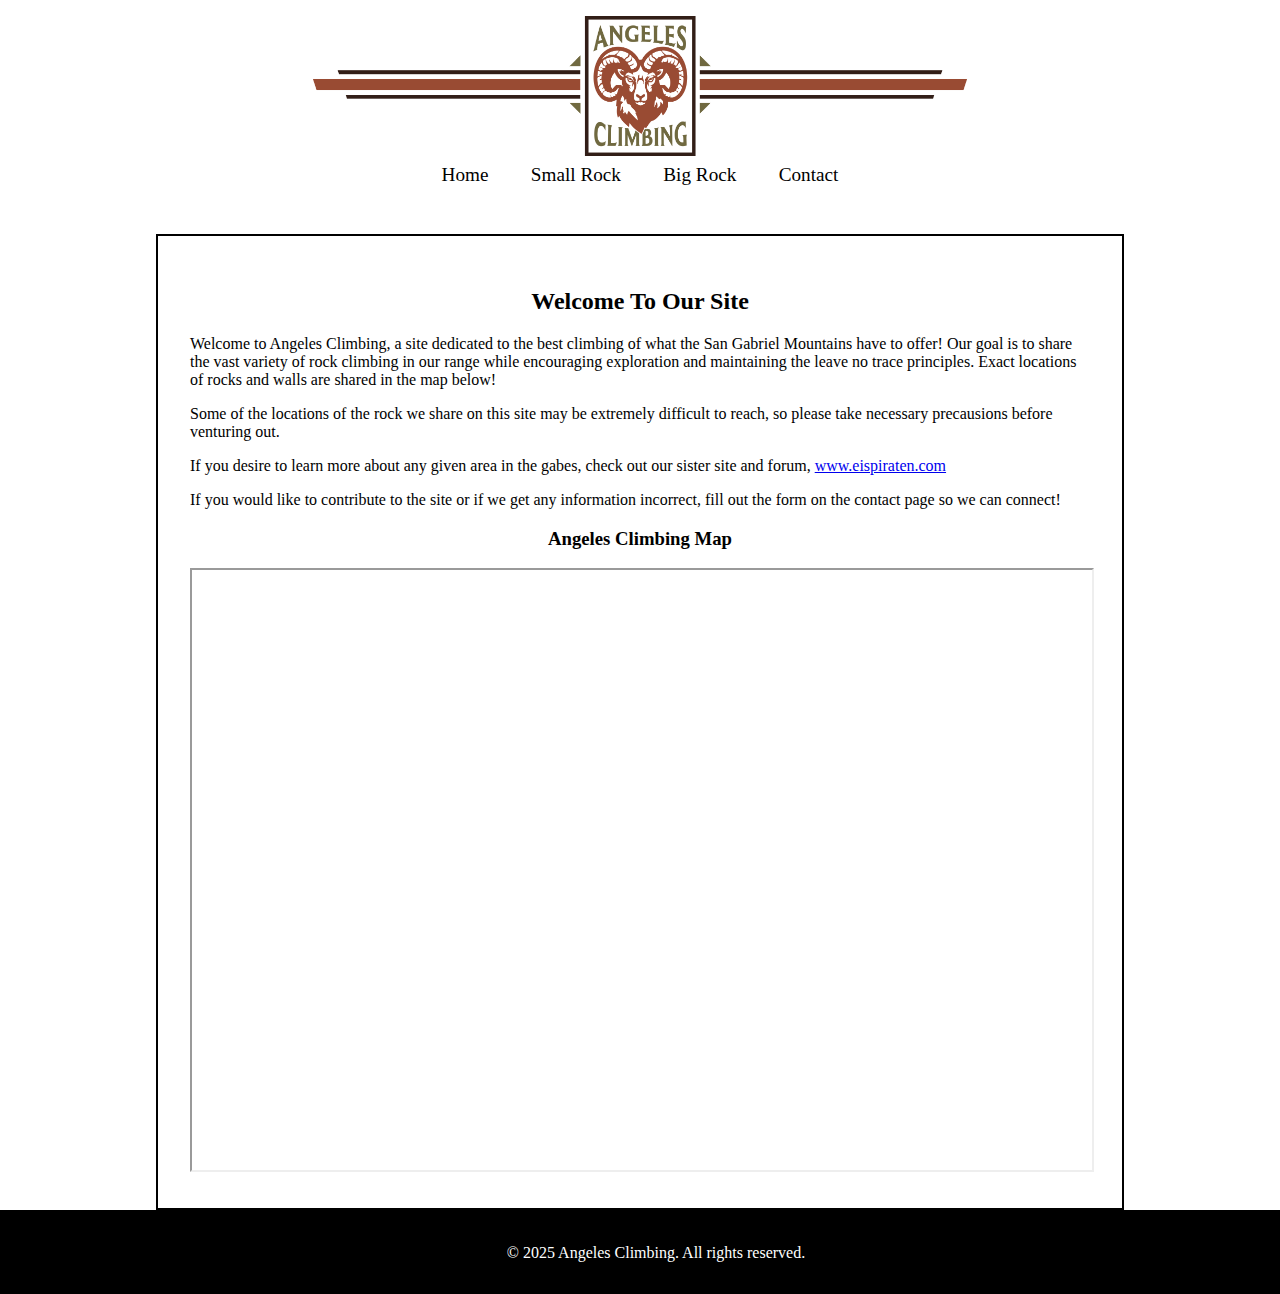
<file: index.html>
<!DOCTYPE html>
<html lang="en">
<head>
  <link rel "icon" type="ac_sheep/png" href="logos/ac_sheep.png">
  <!-- Google tag (gtag.js) -->
<script async src="https://www.googletagmanager.com/gtag/js?id=G-TF7VLJ75JT"></script>
<script>
  window.dataLayer = window.dataLayer || [];
  function gtag(){dataLayer.push(arguments);}
  gtag('js', new Date());

  gtag('config', 'G-TF7VLJ75JT');
</script>
  <meta charset="UTF-8" />
  <meta name="viewport" content="width=device-width, initial-scale=1.0" />
  <title>Angeles Climbing</title>
  <link rel="stylesheet" href="css/style.css" />
</head>
<body>
  <header>
  <a href="index.html">
    <img src="logos/ac_website_header.png" alt="Angeles Climbing" style="max-height:140px; width:auto;">
  </a>
  <nav>
    <a href="index.html">Home</a>
    <a href="small-rock.html">Small Rock</a>
    <a href="big-rock.html">Big Rock</a>
    <a href="contact.html">Contact</a>
  </nav>
</header>

  <main>
    <section>
      <center><h2>Welcome To Our Site</h2></center>
    <p>
      Welcome to Angeles Climbing, a site dedicated to the best climbing of what the San Gabriel Mountains have to offer! 
      Our goal is to share the vast variety of rock climbing in our range while encouraging exploration and maintaining the leave no trace principles. 
      Exact locations of rocks and walls are shared in the map below!
    </p>
    <p>Some of the locations of the rock we share on this site may be extremely difficult to reach, so please take necessary precausions before venturing out.</p>
  
    <p>
      If you desire to learn more about any given area in the gabes, check out our sister site and forum,
      <a href="http://www.eispiraten.com" target="_blank" rel="noopener">www.eispiraten.com</a>
    </p>
    <p>If you would like to contribute to the site or if we get any information incorrect, fill out the form on the contact page so we can connect!</p>
    <h3><center>Angeles Climbing Map</center></h3>
    <iframe src="https://caltopo.com/m/V585CU1" width="100%" height="600px"></iframe>


  </main>
  

</body>
</html>
<footer>
  <p>&copy; 2025 Angeles Climbing. All rights reserved.</p>
</footer>
</file>
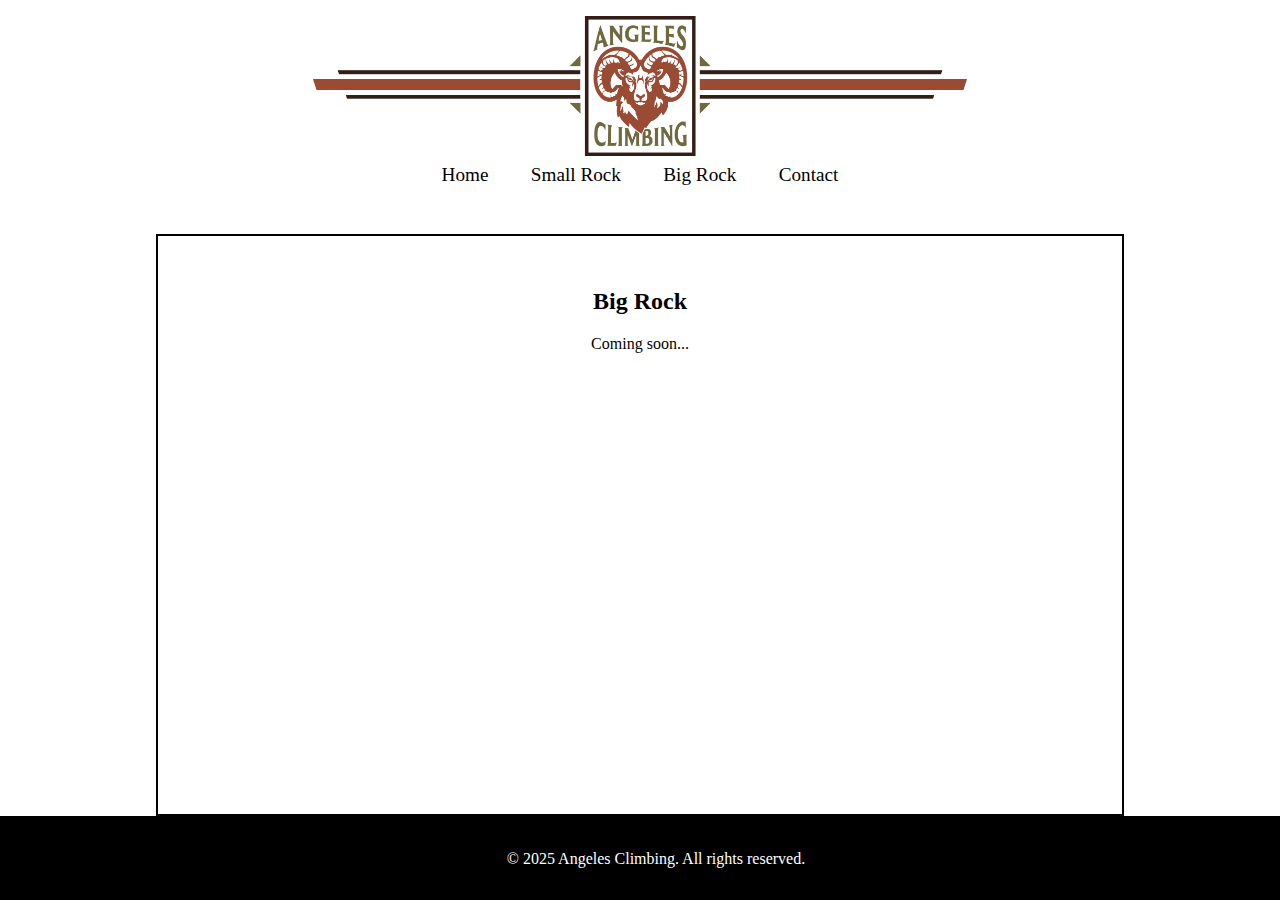
<file: big-rock.html>
<!DOCTYPE html>
<html lang="en">
<head>
  <link rel "icon" type="ac_sheep/png" href="logos/ac_sheep.png">
  <!-- Google tag (gtag.js) -->
<script async src="https://www.googletagmanager.com/gtag/js?id=G-TF7VLJ75JT"></script>
<script>
  window.dataLayer = window.dataLayer || [];
  function gtag(){dataLayer.push(arguments);}
  gtag('js', new Date());

  gtag('config', 'G-TF7VLJ75JT');
</script>
  <meta charset="UTF-8" />
  <meta name="viewport" content="width=device-width, initial-scale=1.0" />
  <title>Angeles Climbing</title>
  <link rel="stylesheet" href="css/style.css" />
</head>
<body>
 <header>
  <a href="index.html">
    <img src="logos/ac_website_header.png" alt="Angeles Climbing" style="max-height:140px; width:auto;">
  </a>
  <nav>
    <a href="index.html">Home</a>
    <a href="small-rock.html">Small Rock</a>
    <a href="big-rock.html">Big Rock</a>
    <a href="contact.html">Contact</a>
  </nav>
</header>
  <main>
    <center>
    <h2>Big Rock</h2>
    <p>Coming soon...</p>
    </center>
  </main>
</body>
</html>
<footer>
  <p>&copy; 2025 Angeles Climbing. All rights reserved.</p>
</footer>
</file>
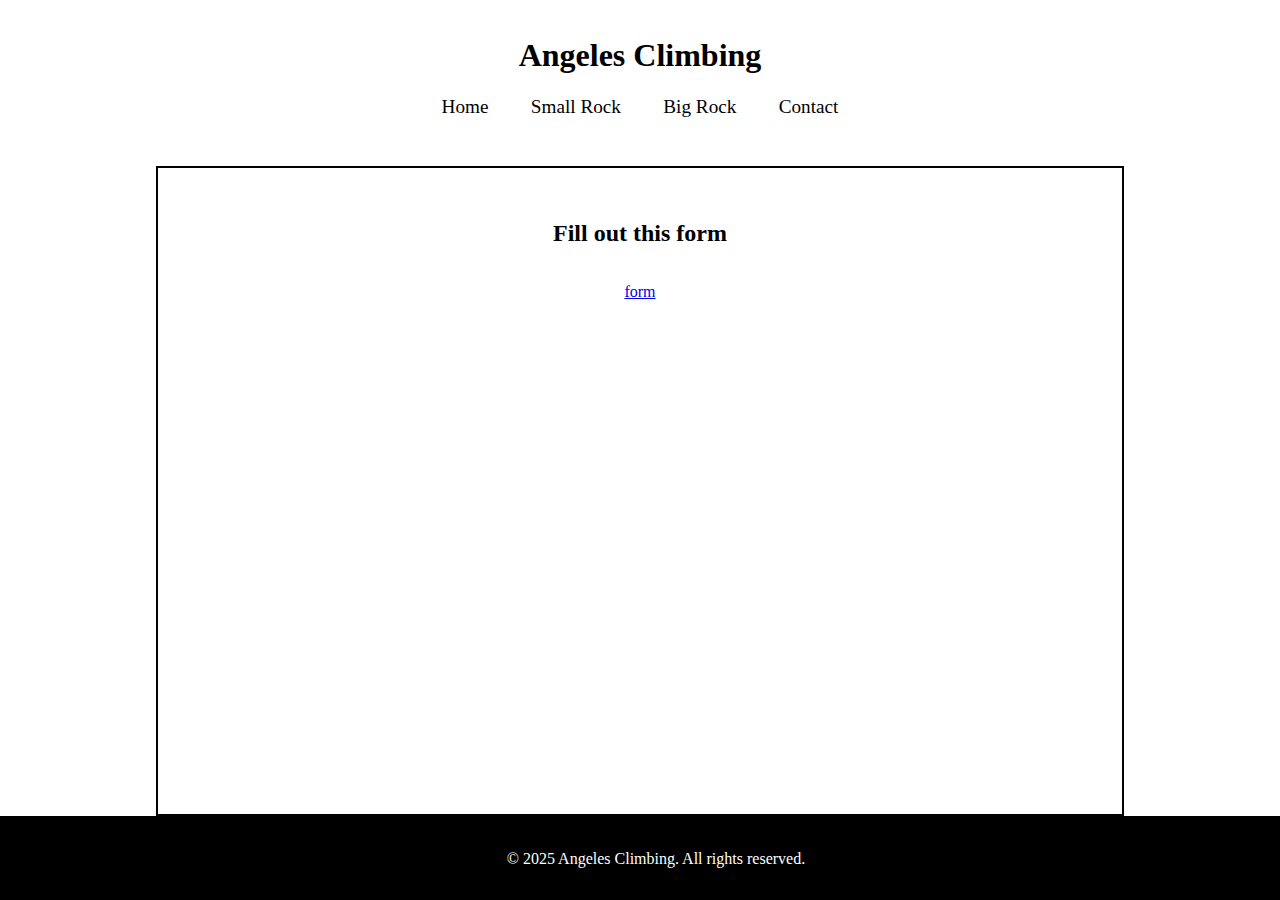
<file: contact.html>
<!DOCTYPE html>
<html lang="en">
<head>
  <!-- Google tag (gtag.js) -->
<script async src="https://www.googletagmanager.com/gtag/js?id=G-TF7VLJ75JT"></script>
<script>
  window.dataLayer = window.dataLayer || [];
  function gtag(){dataLayer.push(arguments);}
  gtag('js', new Date());

  gtag('config', 'G-TF7VLJ75JT');
</script>
  <meta charset="UTF-8">
  <title>Contact Us - Angeles Climbing</title>
  <link rel="stylesheet" href="css/style.css" />
</head>
<body>
  <header>
    <h1>Angeles Climbing</h1>
    <nav>
      <a href="index.html">Home</a>
      <a href="small-rock.html">Small Rock</a>
      <a href="big-rock.html">Big Rock</a>
      <a href="contact.html">Contact</a>
    </nav>
  </header>
  <main>
    <center><h2>Fill out this form</h2></center>
    <center><p><a href="https://forms.gle/XhuSYyK8unhPbTAL8">form</a></p></center>
    
  </main>
</body>
</html>
<footer>
  <p>&copy; 2025 Angeles Climbing. All rights reserved.</p>
</footer>
</file>
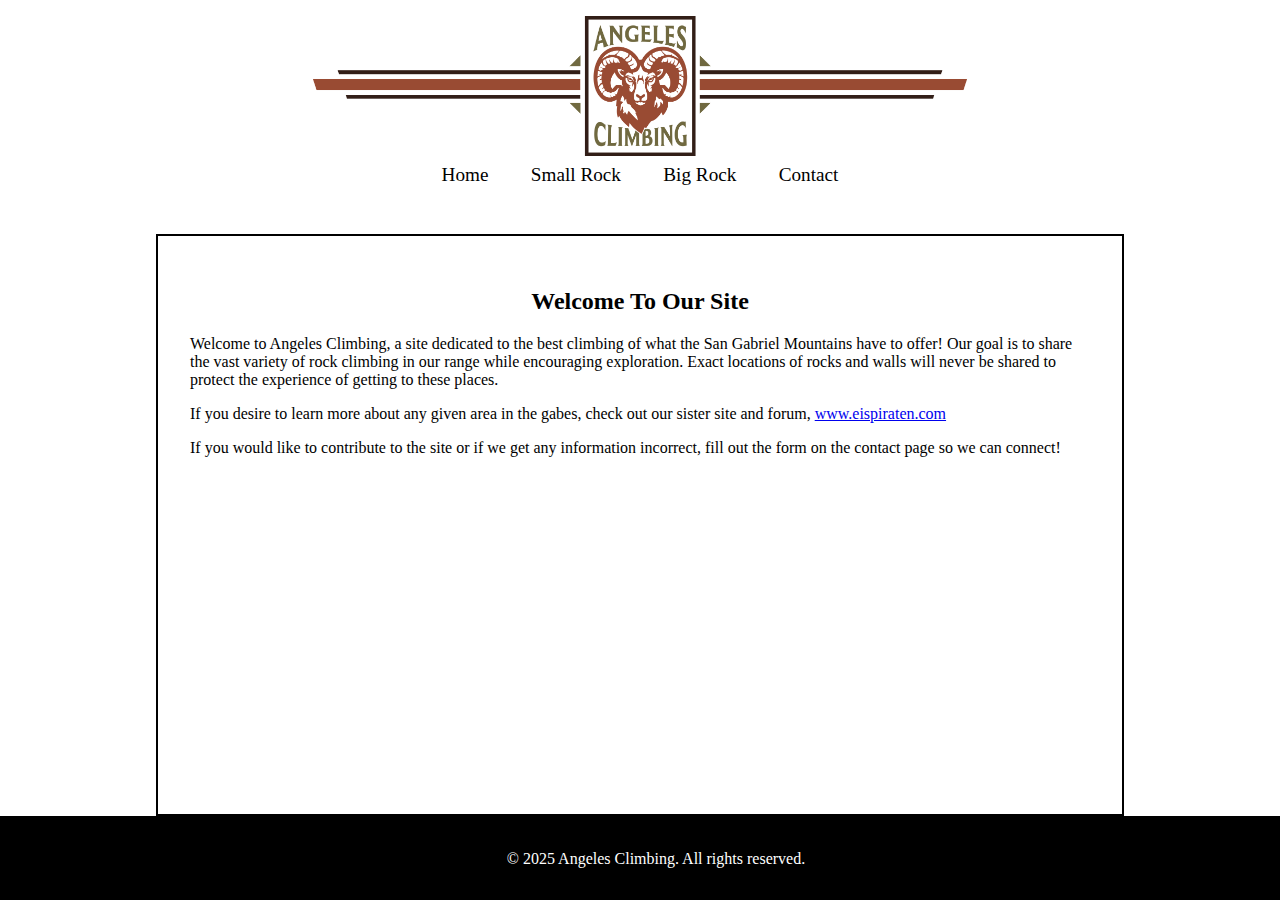
<file: home.html>
<!DOCTYPE html>
<html lang="en">
<head>
  <!-- Google tag (gtag.js) -->
<script async src="https://www.googletagmanager.com/gtag/js?id=G-TF7VLJ75JT"></script>
<script>
  window.dataLayer = window.dataLayer || [];
  function gtag(){dataLayer.push(arguments);}
  gtag('js', new Date());

  gtag('config', 'G-TF7VLJ75JT');
</script>
  <meta charset="UTF-8" />
  <meta name="viewport" content="width=device-width, initial-scale=1.0" />
  <title>Angeles Climbing</title>
  <link rel="stylesheet" href="css/style.css" />
</head>
<body>
  <header>
  <a href="index.html">
    <img src="logos/ac_website_header.png" alt="Angeles Climbing" style="max-height:140px; width:auto;">
  </a>
  <nav>
    <a href="index.html">Home</a>
    <a href="small-rock.html">Small Rock</a>
    <a href="big-rock.html">Big Rock</a>
    <a href="contact.html">Contact</a>
  </nav>
</header>

  <main>
    <section>
      <center><h2>Welcome To Our Site</h2></center>
    <p>
      Welcome to Angeles Climbing, a site dedicated to the best climbing of what the San Gabriel Mountains have to offer! 
      Our goal is to share the vast variety of rock climbing in our range while encouraging exploration. 
      Exact locations of rocks and walls will never be shared to protect the experience of getting to these places.
    </p>
    <p>
      If you desire to learn more about any given area in the gabes, check out our sister site and forum,
      <a href="http://www.eispiraten.com" target="_blank" rel="noopener">www.eispiraten.com</a>
    </p>
    <p>If you would like to contribute to the site or if we get any information incorrect, fill out the form on the contact page so we can connect!</p>

  </main>

  <script src="js/upload.js"></script>
</body>
</html>
<footer>
  <p>&copy; 2025 Angeles Climbing. All rights reserved.</p>
</footer>
</file>
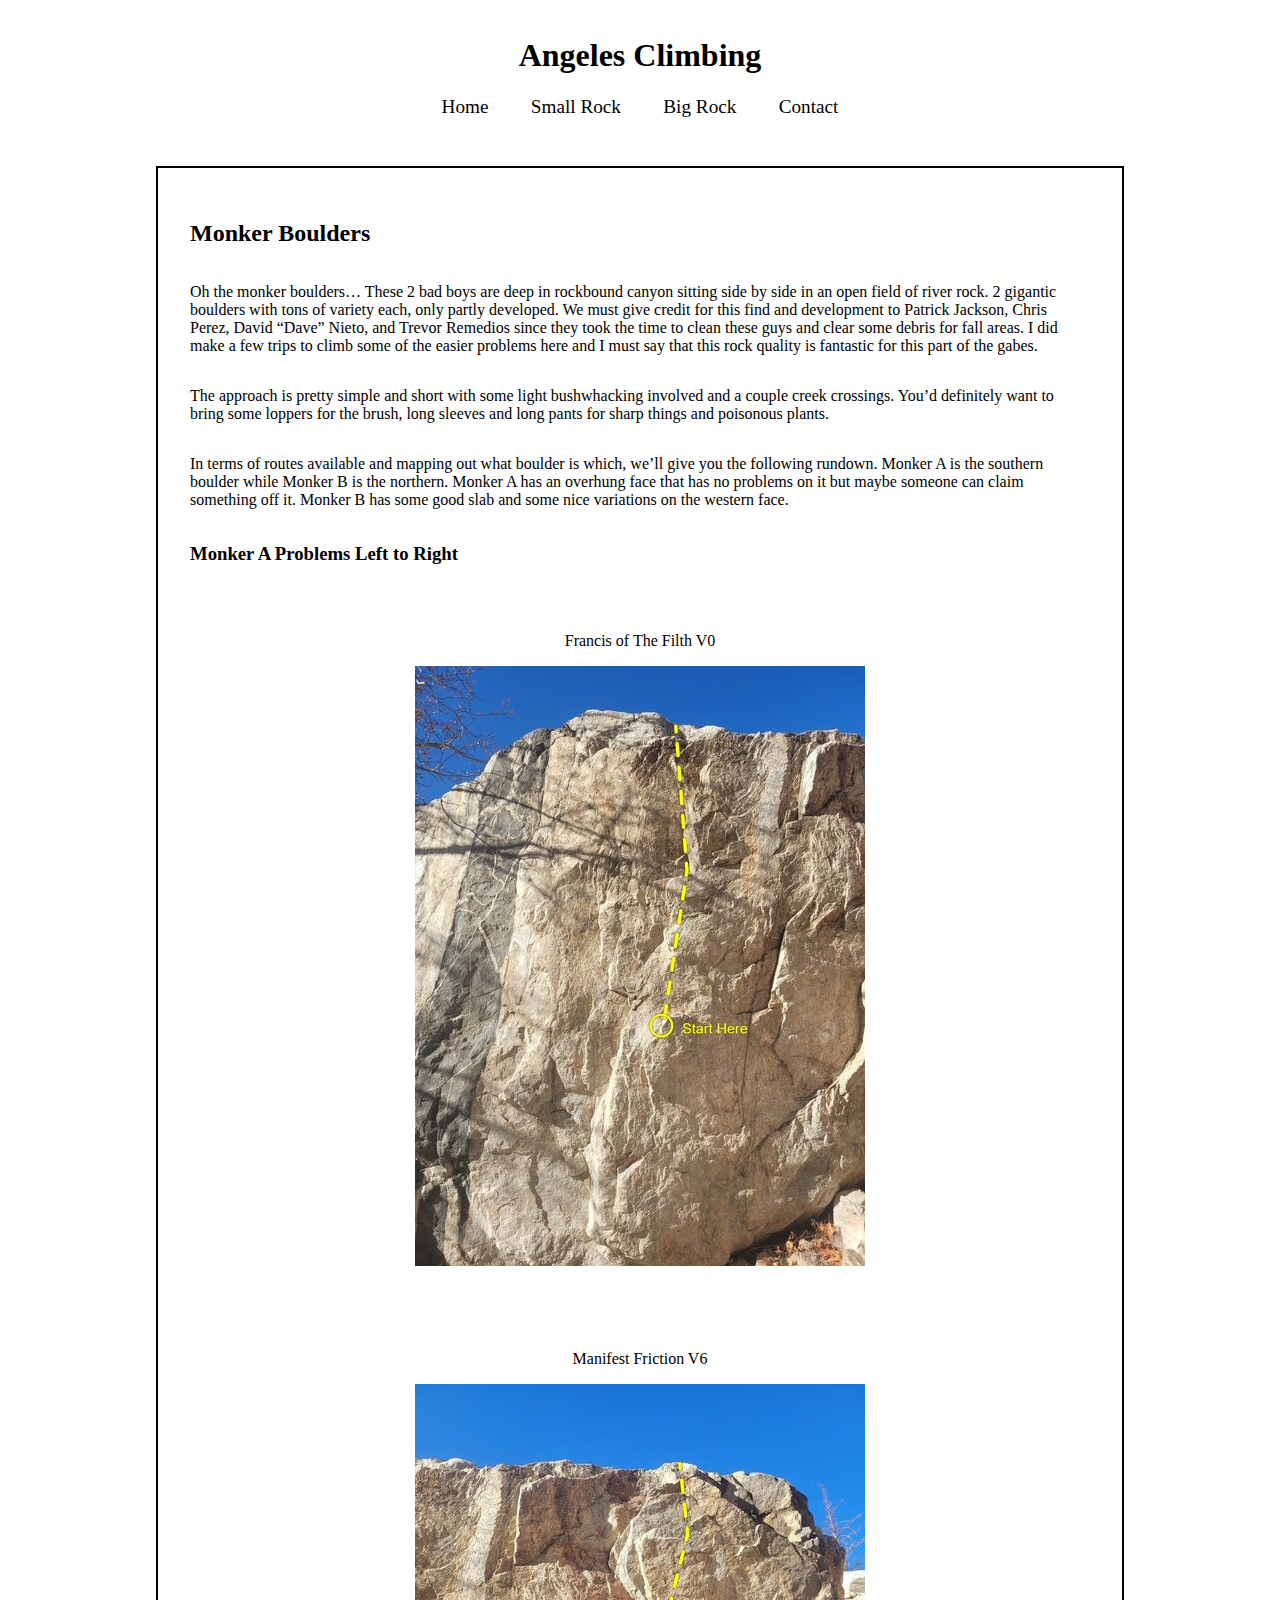
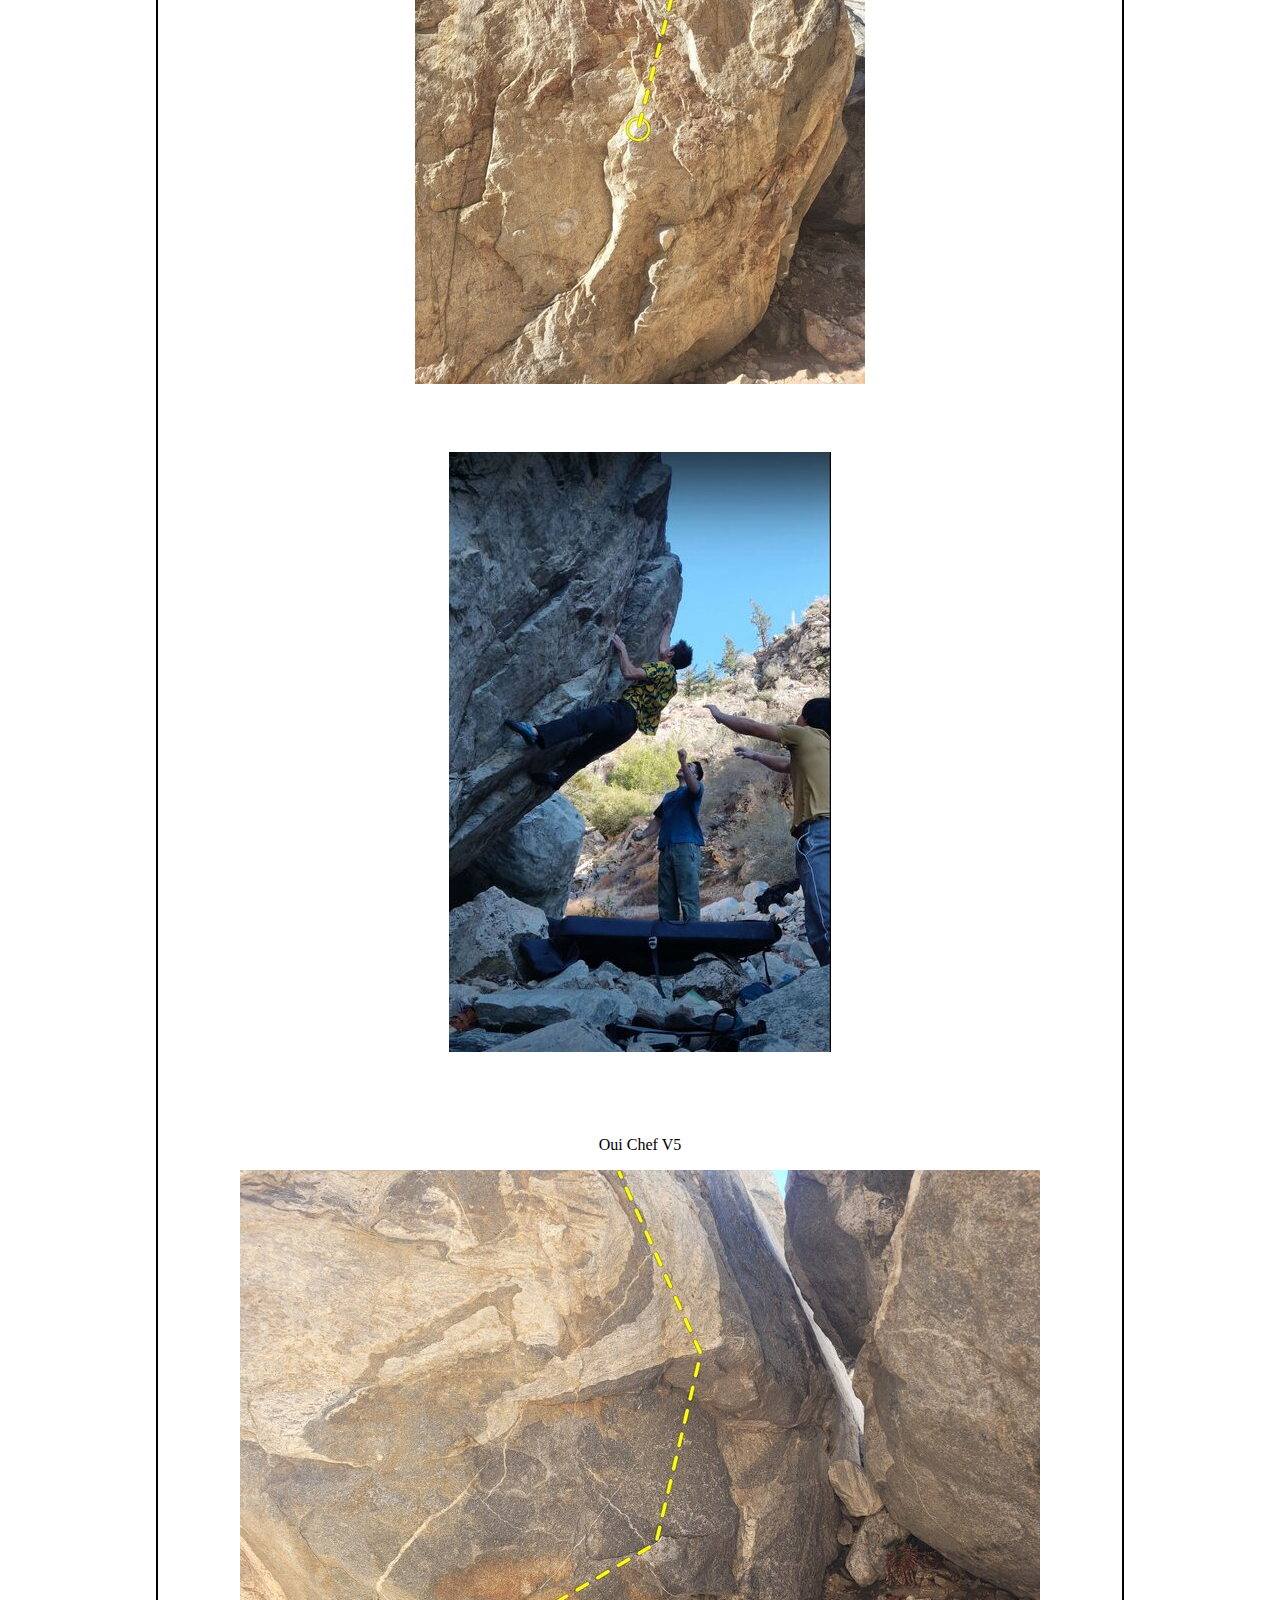
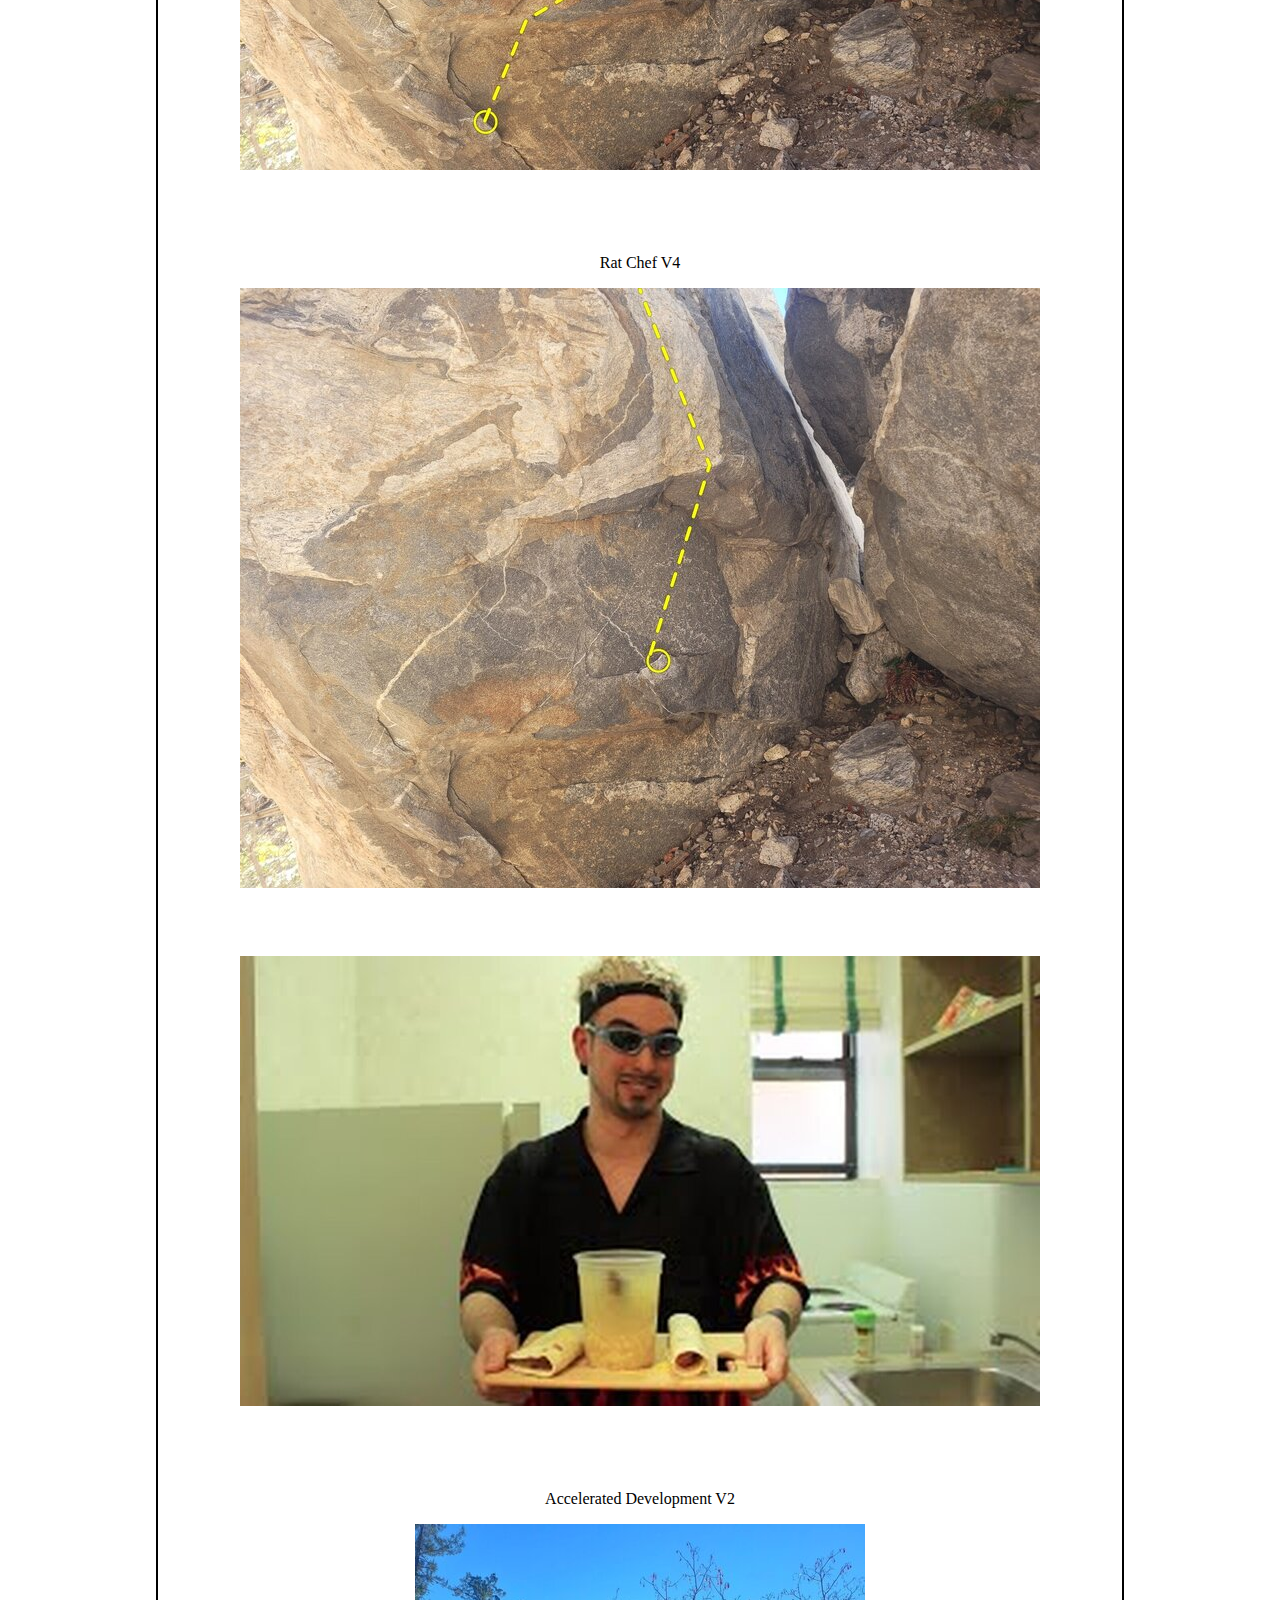
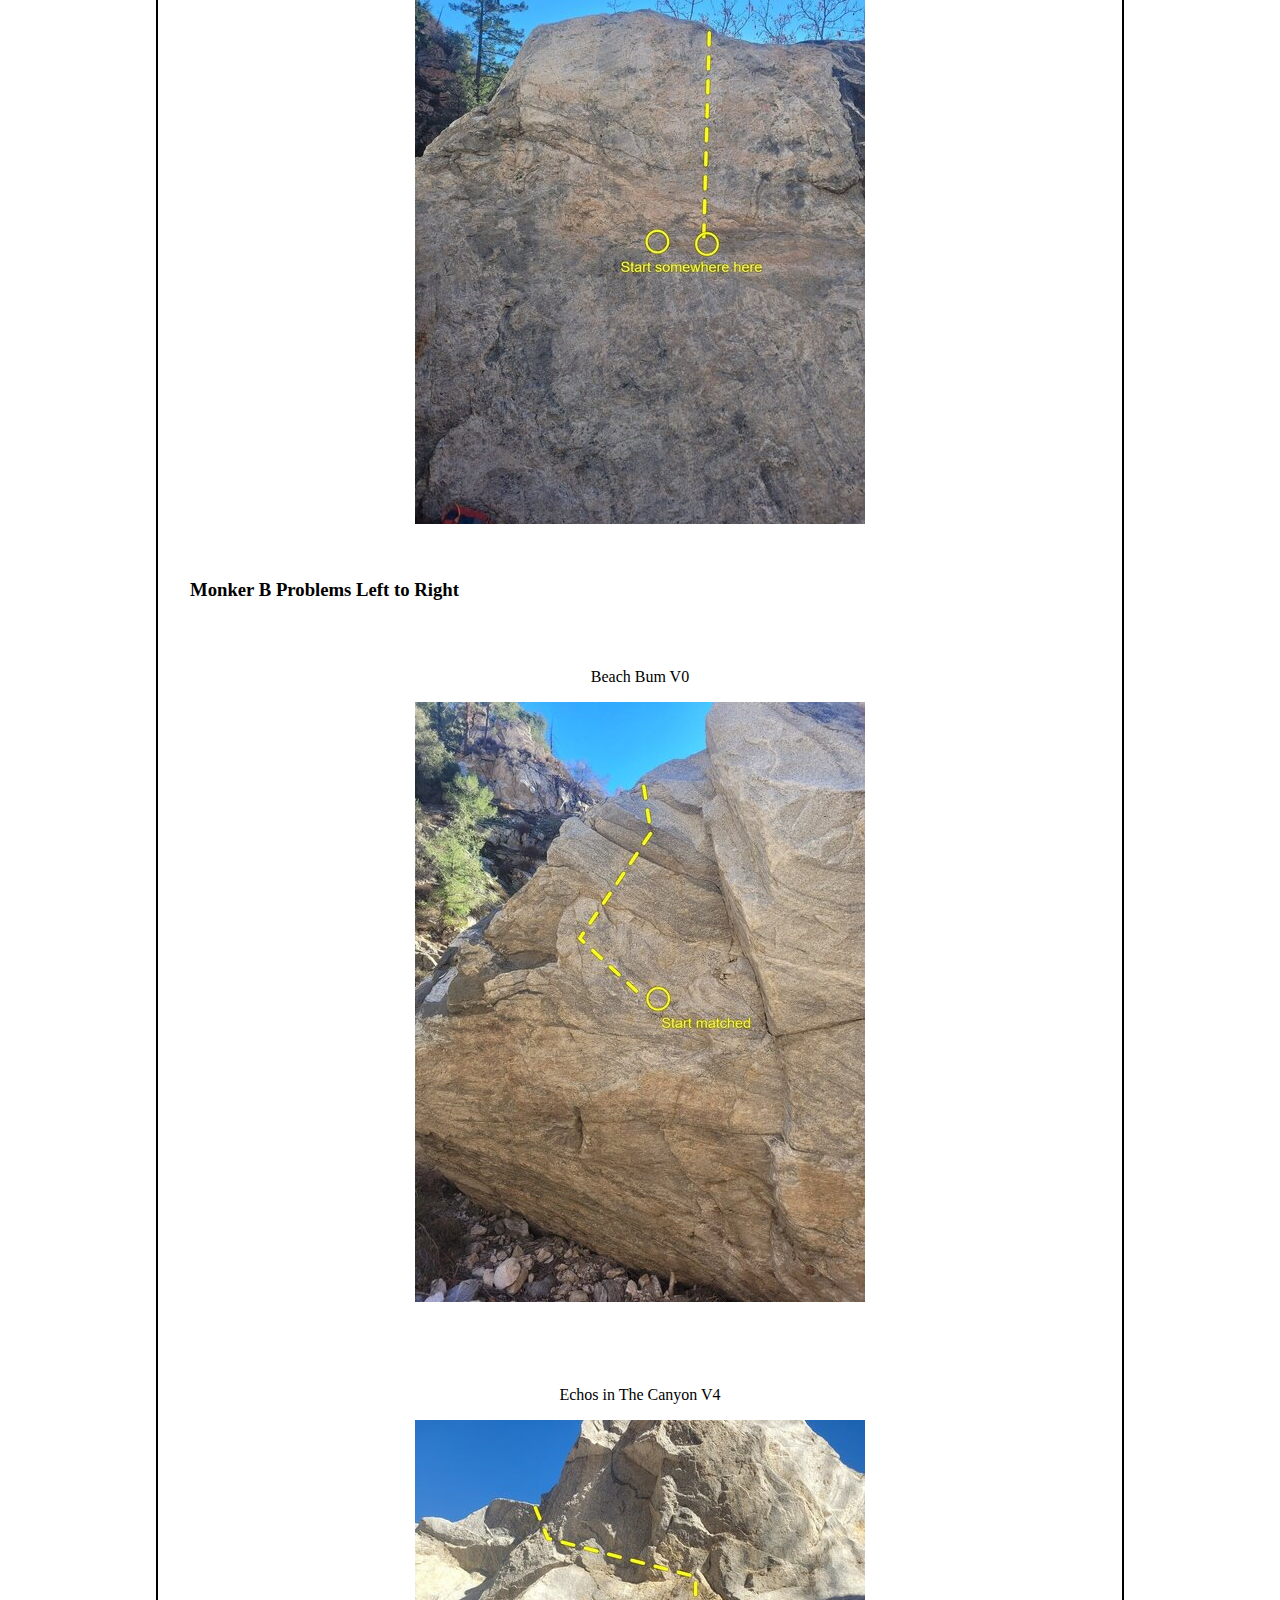
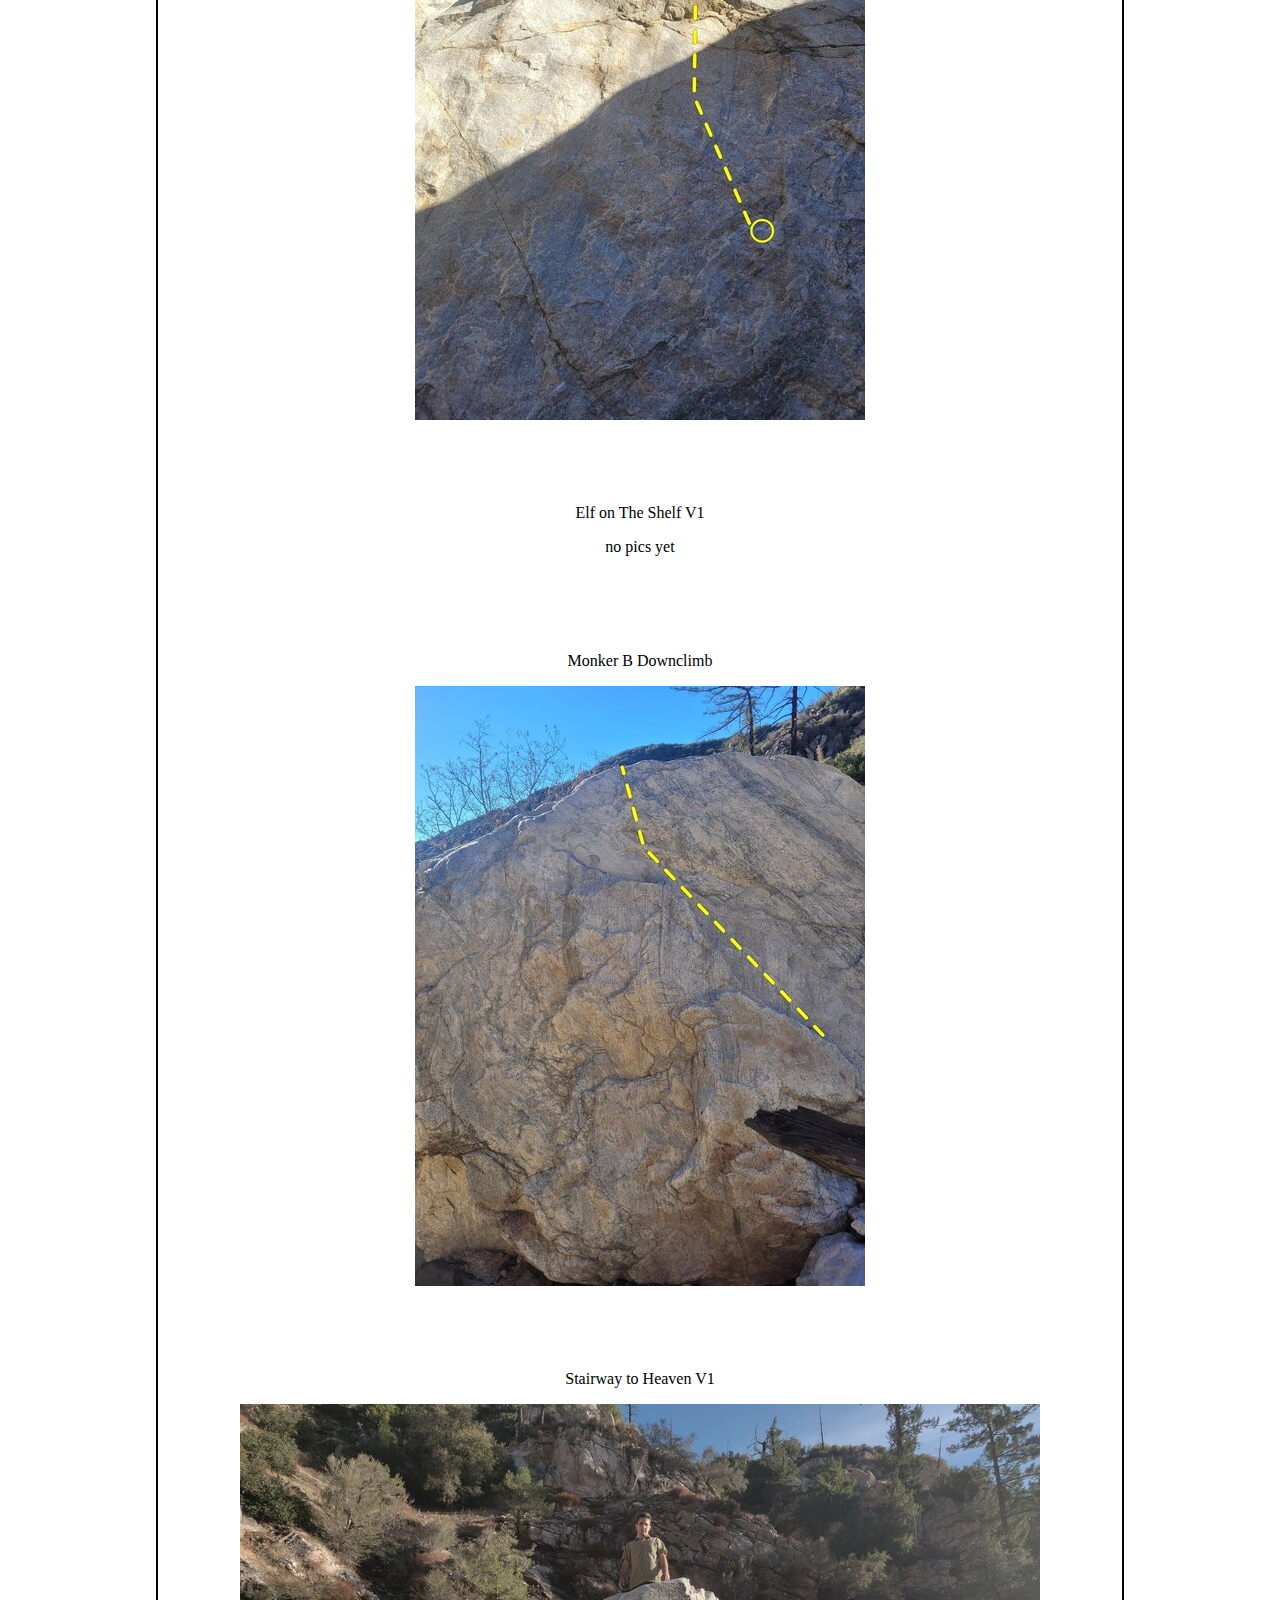
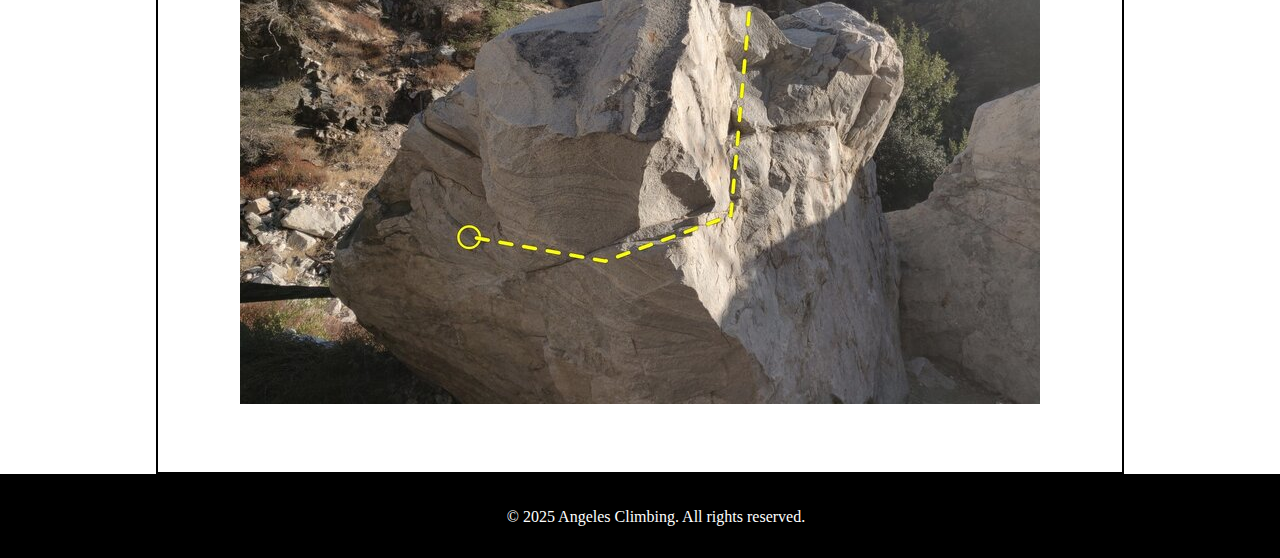
<file: MonkerBoulders.html>
<!DOCTYPE html>
<html lang="en">
<head>
  <meta charset="UTF-8">
  <title>Monker Boulders - Angeles Climbing</title>
  <link rel="stylesheet" href="css/style.css" />
</head>
<body>
  <header>
    <h1>Angeles Climbing</h1>
    <nav>
      <a href="index.html">Home</a>
      <a href="small-rock.html">Small Rock</a>
      <a href="big-rock.html">Big Rock</a>
      <a href="contact.html">Contact</a>
    </nav>
  </header>
  <main>
    <h2>Monker Boulders</h2>
    <p>Oh the monker boulders&hellip; These 2 bad boys are deep in rockbound canyon sitting side by side in an open field of river rock. 2 gigantic boulders with tons of variety each, only partly developed. We must give credit for this find and development to Patrick Jackson, Chris Perez, David &ldquo;Dave&rdquo; Nieto, and Trevor Remedios since they took the time to clean these guys and clear some debris for fall areas. I did make a few trips to climb some of the easier problems here and I must say that this rock quality is fantastic for this part of the gabes.</p>
    <p>The approach is pretty simple and short with some light bushwhacking involved and a couple creek crossings. You&rsquo;d definitely want to bring some loppers for the brush, long sleeves and long pants for sharp things and poisonous plants. </p>
    <p>In terms of routes available and mapping out what boulder is which, we&rsquo;ll give you the following rundown. Monker A is the southern boulder while Monker B is the northern. Monker A has an overhung face that has no problems on it but maybe someone can claim something off it. Monker B has some good slab and some nice variations on the western face.</p>
    <h3>Monker A Problems Left to Right</h3>
    <div class="centered-img">
      <p>Francis of The Filth V0</p>
      <img src="images/image3.jpg" alt="Francis of The Filth V0">
    </div>
    <div class="centered-img">
      <p>Manifest Friction V6</p>
      <img src="images/image1.jpg" alt="Manifest Friction V6">
    </div>
    <div class="centered-img">
      <img src="images/image6.jpg" alt="Manifest Friction V6">
    </div>
    <div class="centered-img">
      <p>Oui Chef V5</p>
      <img src="images/image2.jpg" alt="Oui Chef V5">
    </div>
    <div class="centered-img">
      <p>Rat Chef V4</p>
      <img src="images/image7.jpg" alt="Rat Chef V4">
    </div>
    <div class="centered-img">
      <img src="images/image9.jpg" alt="Rat Chef V4">
    </div>
    <div class="centered-img">
      <p>Accelerated Development V2</p>
      <img src="images/image4.jpg" alt="Accelerated Development V2">
    </div>
    <h3>Monker B Problems Left to Right</h3>
    <div class="centered-img">
      <p>Beach Bum V0</p>
      <img src="images/image8.jpg" alt="Beach Bum V0">
    </div>
    <div class="centered-img">
      <p>Echos in The Canyon V4</p>
      <img src="images/image5.jpg" alt="Echos in The Canyon V4">
    </div>
    <div class="centered-img">
      <p>Elf on The Shelf V1</p>
      <p>no pics yet</p>
    </div>
    <div class="centered-img">
      <p>Monker B Downclimb</p>
      <img src="images/image11.jpg" alt="Monker B Downclimb">
    </div>
    <div class="centered-img">
      <p>Stairway to Heaven V1</p>
      <img src="images/image10.jpg" alt="Stairway to Heaven V1">
    </div>
  </main>
</body>
</html>
<footer>
  <p>&copy; 2025 Angeles Climbing. All rights reserved.</p>
</footer>
</file>
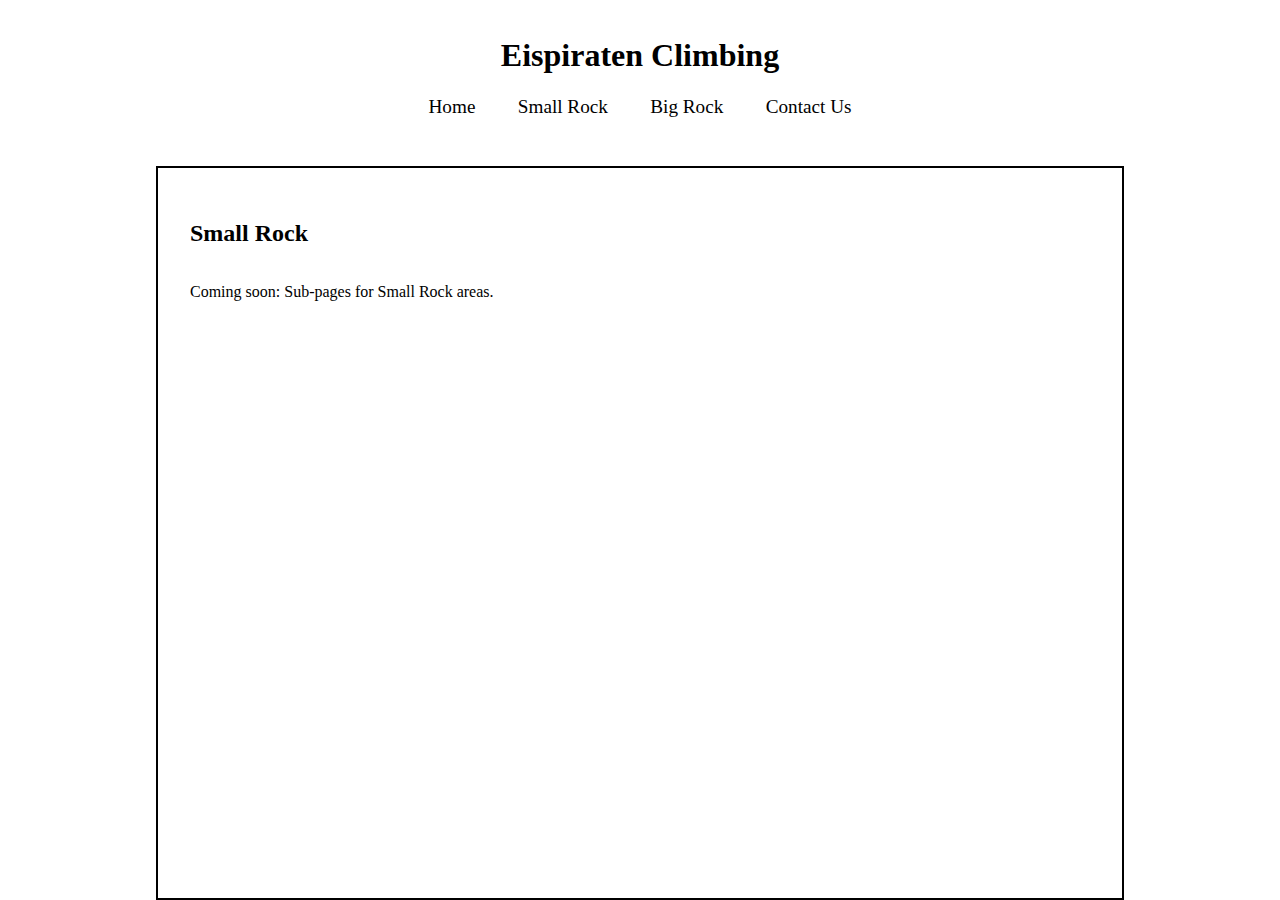
<file: small-rock.html>
<!DOCTYPE html>
<html lang="en">
<head>
  <meta charset="UTF-8">
  <title>Small Rock - Eispiraten Climbing</title>
  <link rel="stylesheet" href="css/style.css" />
</head>
<body>
  <header>
    <h1>Eispiraten Climbing</h1>
    <nav>
      <a href="index.html">Home</a>
      <a href="small-rock.html">Small Rock</a>
      <a href="big-rock.html">Big Rock</a>
      <a href="contact.html">Contact Us</a>
    </nav>
  </header>
  <main>
    <h2>Small Rock</h2>
    <p>Coming soon: Sub-pages for Small Rock areas.</p>
  </main>
</body>
</html>
</file>
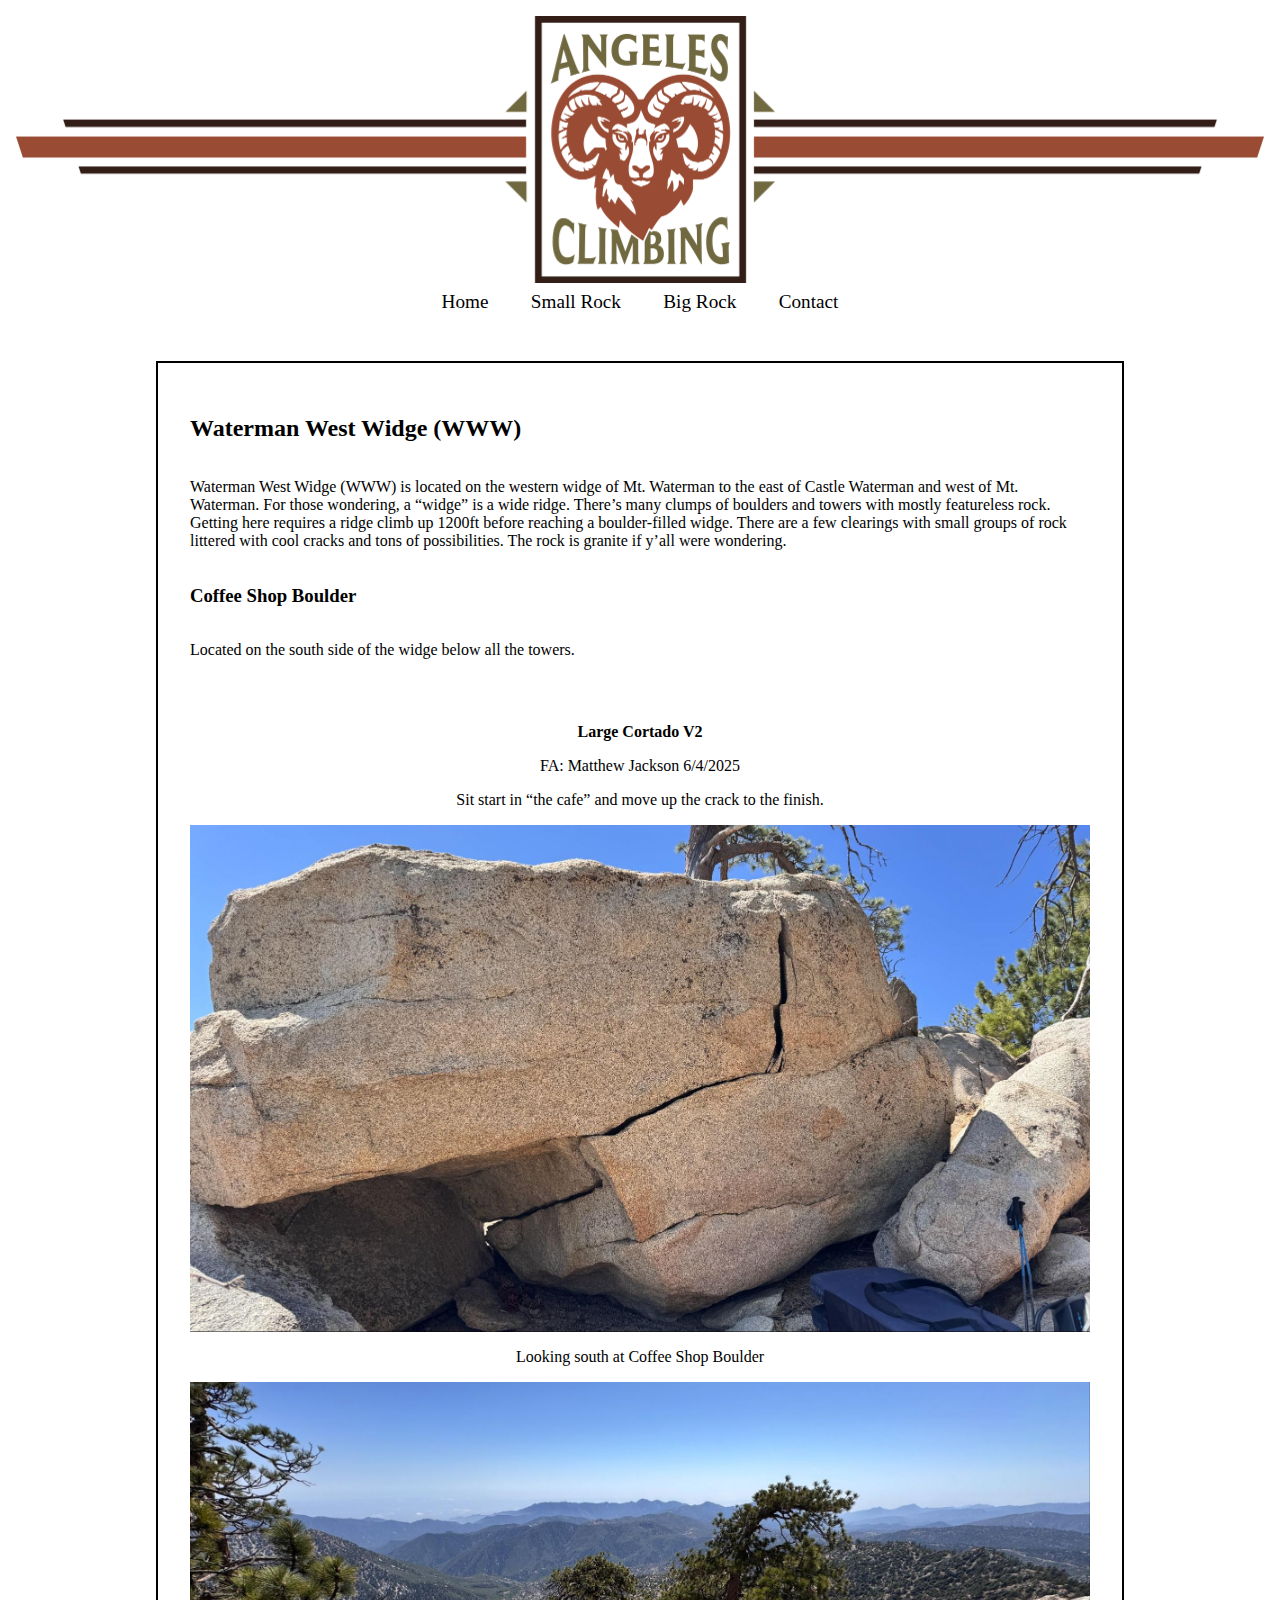
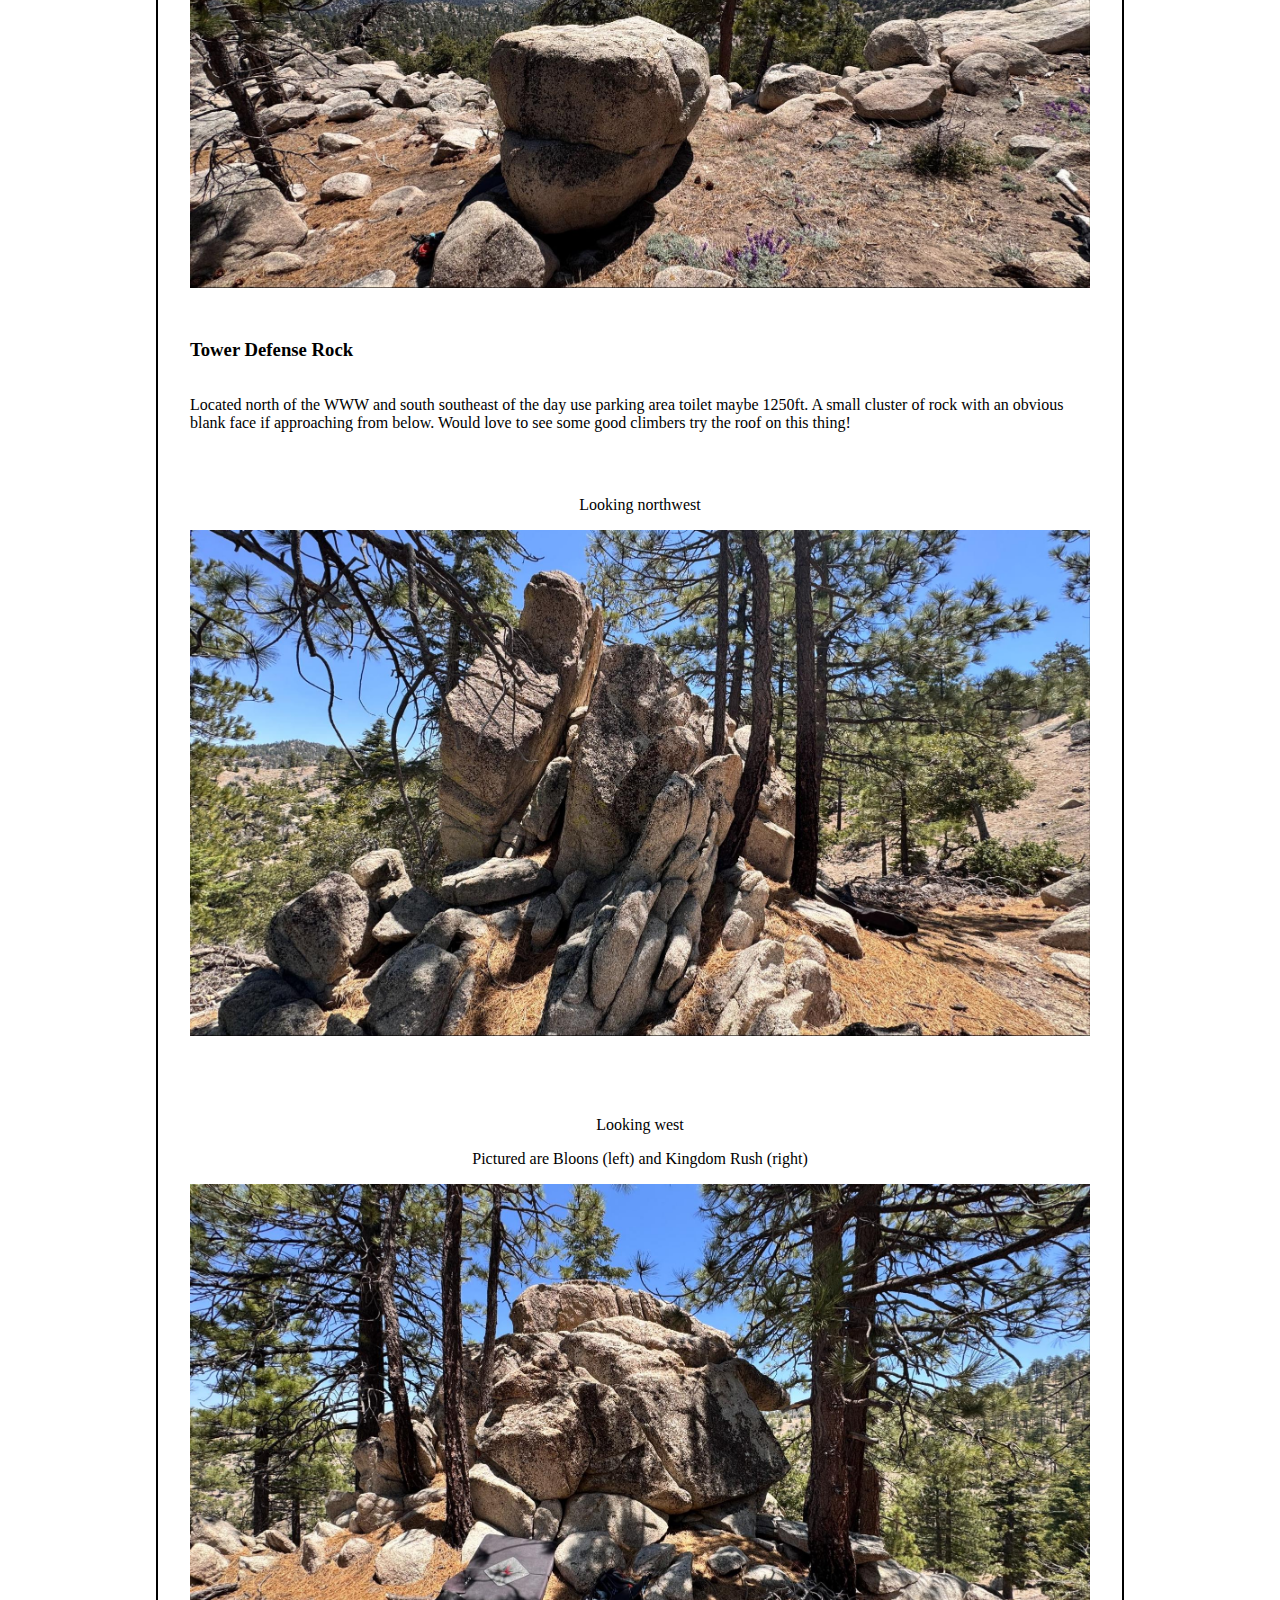
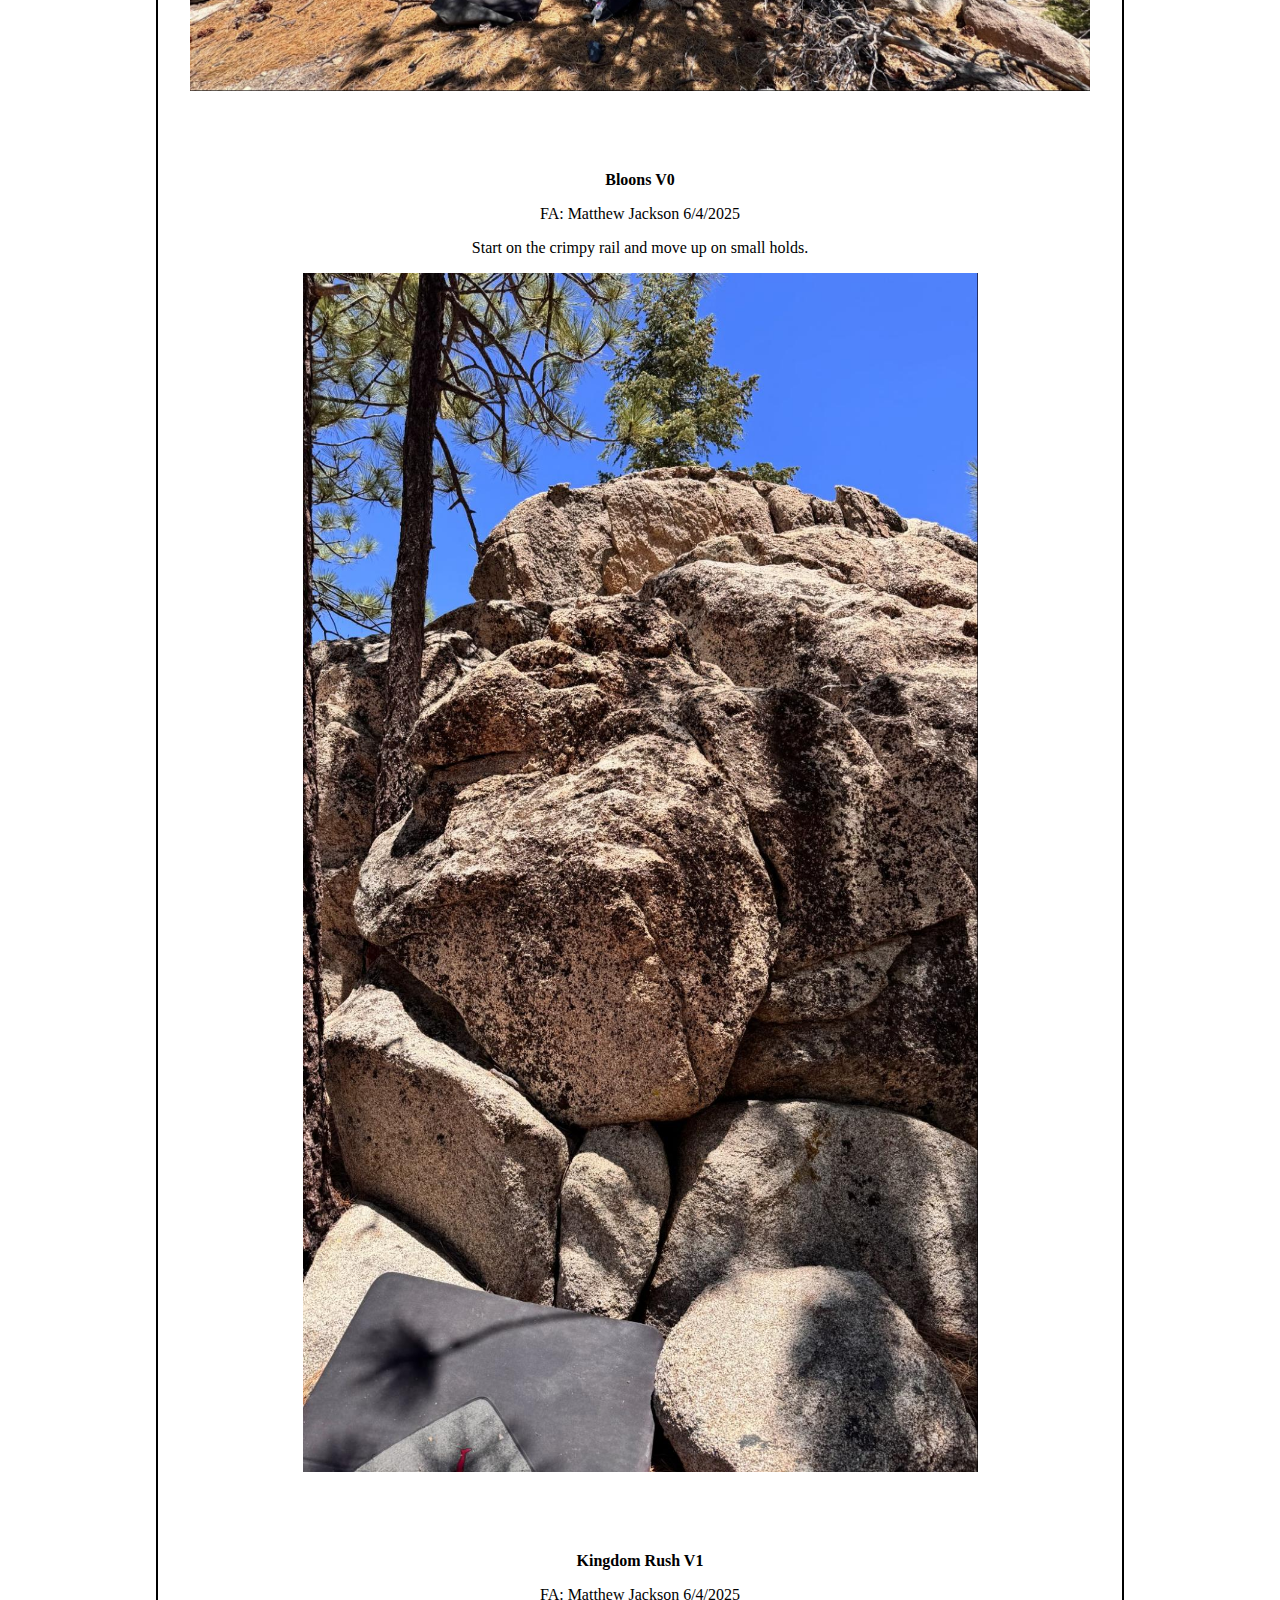
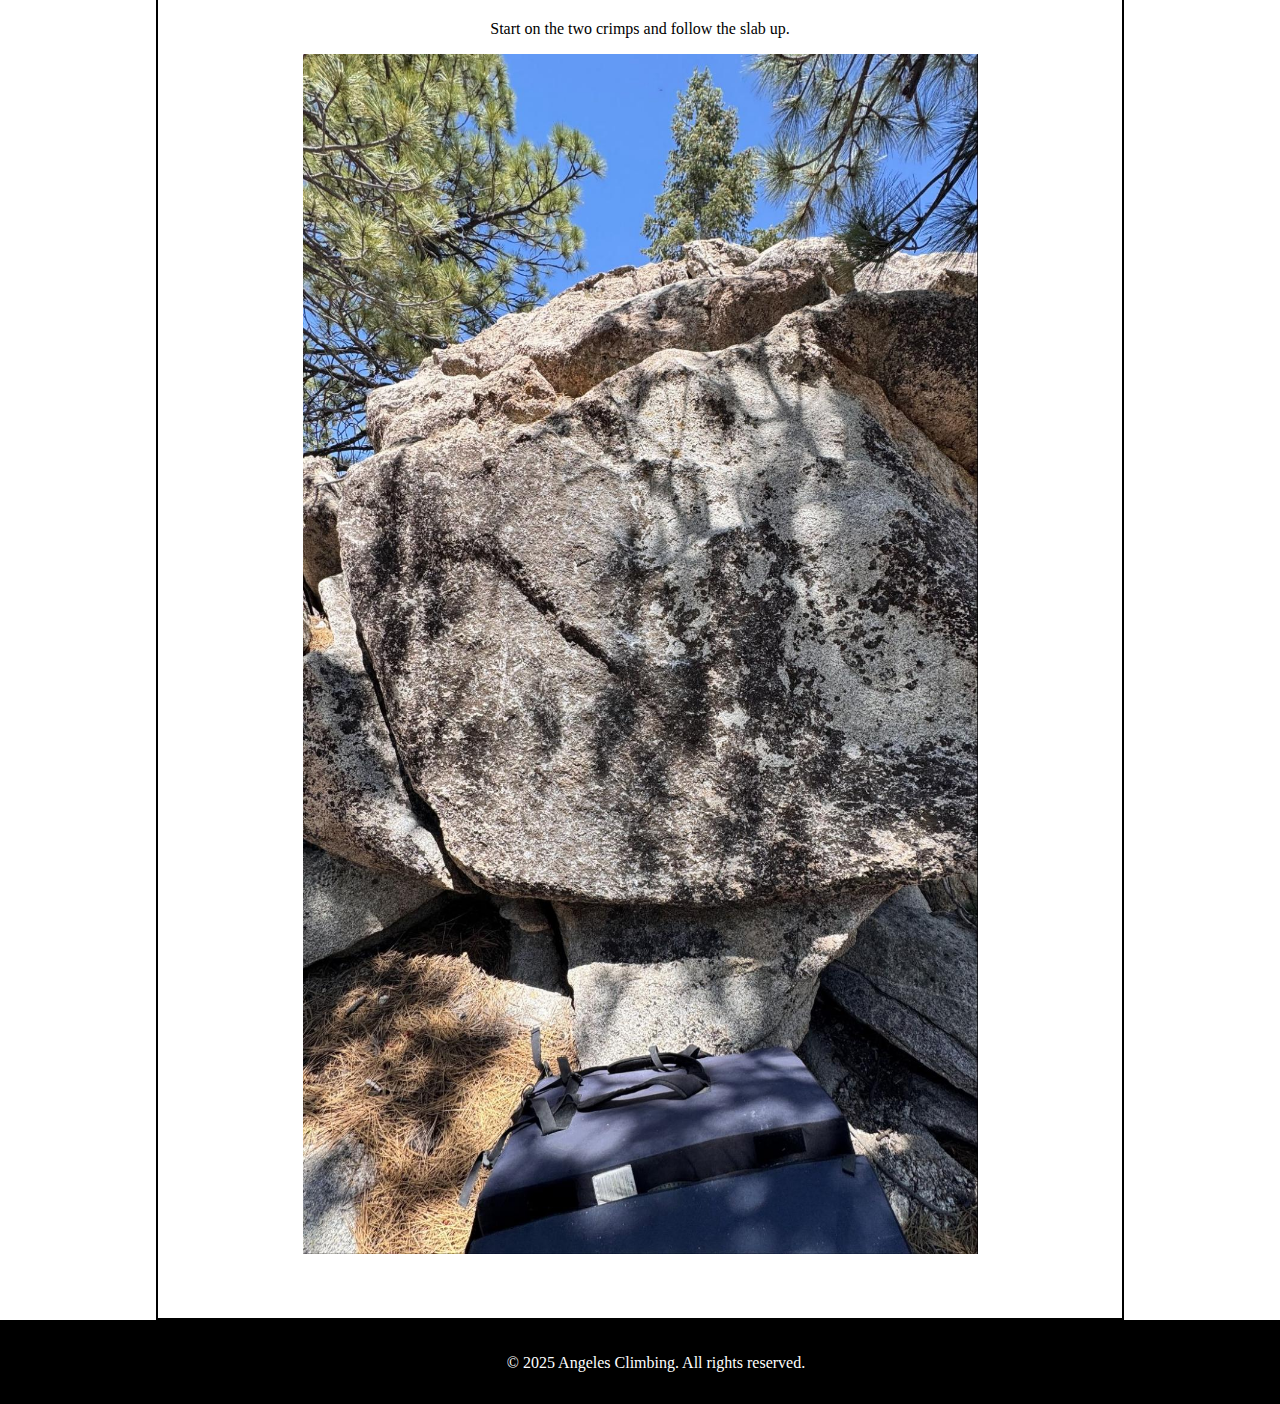
<file: WatermanWestWidge.html>
<!DOCTYPE html>
<html lang="en">
<head>
   <!-- Google tag (gtag.js) -->
<script async src="https://www.googletagmanager.com/gtag/js?id=G-TF7VLJ75JT"></script>
<script>
  window.dataLayer = window.dataLayer || [];
  function gtag(){dataLayer.push(arguments);}
  gtag('js', new Date());

  gtag('config', 'G-TF7VLJ75JT');
</script>
  <meta charset="UTF-8">
  <title>Waterman West Widge - Angeles Climbing</title>
  <link rel="stylesheet" href="css/style.css" />
  <style>
    .centered-img img {
      display: block;
      margin: 0 auto;
      max-width: 100%;   
      height: auto;      
    }
  </style>
</head>
<body>
  <header>
    <img src="logos/ac_website_header.png" style="max-width:100%; height:auto;">
    <nav>
      <a href="index.html">Home</a>
      <a href="small-rock.html">Small Rock</a>
      <a href="big-rock.html">Big Rock</a>
      <a href="contact.html">Contact</a>
    </nav>
  </header>
  <main>
    <h2>Waterman West Widge (WWW)</h2>
    <p>
      Waterman West Widge (WWW) is located on the western widge of Mt. Waterman to the east of Castle Waterman and west of Mt. Waterman. For those wondering, a “widge” is a wide ridge. There’s many clumps of boulders and towers with mostly featureless rock. Getting here requires a ridge climb up 1200ft before reaching a boulder-filled widge. There are a few clearings with small groups of rock littered with cool cracks and tons of possibilities. The rock is granite if y’all were wondering.
    </p>

    <h3>Coffee Shop Boulder</h3>
    <p>Located on the south side of the widge below all the towers.</p>
    <div class="centered-img">
      <p><strong>Large Cortado V2</strong></p>
      <p>FA: Matthew Jackson 6/4/2025</p>
      <p>Sit start in “the cafe” and move up the crack to the finish.</p>
      <img src="images/www5.jpg" alt="Large Cortado V2">
      <p>Looking south at Coffee Shop Boulder</p>
      <img src="images/www2.jpg" alt="Coffee Shop Boulder South View">
    </div>

    <h3>Tower Defense Rock</h3>
    <p>
      Located north of the WWW and south southeast of the day use parking area toilet maybe 1250ft. A small cluster of rock with an obvious blank face if approaching from below. Would love to see some good climbers try the roof on this thing!
    </p>
    <div class="centered-img">
      <p>Looking northwest</p>
      <img src="images/www3.jpg" alt="Tower Defense Rock Northwest">
    </div>
    <div class="centered-img">
      <p>Looking west</p>
      <p>Pictured are Bloons (left) and Kingdom Rush (right)</p>
      <img src="images/www6.jpg" alt="Bloons and Kingdom Rush">
    </div>
    <div class="centered-img">
      <p><strong>Bloons V0</strong></p>
      <p>FA: Matthew Jackson 6/4/2025</p>
      <p>Start on the crimpy rail and move up on small holds.</p>
      <img class="img-small" src="images/www4.jpg" alt="Bloons V0">
    </div>
    <div class="centered-img">
      <p><strong>Kingdom Rush V1</strong></p>
      <p>FA: Matthew Jackson 6/4/2025</p>
      <p>Start on the two crimps and follow the slab up.</p>
      <img class="img-small" src="images/www1.jpg" alt="Kingdom Rush V1">
    </div>
  </main>
  <footer>
    <p>&copy; 2025 Angeles Climbing. All rights reserved.</p>
  </footer>
</body>
</html>
</file>
<file: css/style.css>
html, body {
  height: 100%;
  margin: 0;
  padding: 0;
}

body {
  min-height: 100vh;
  display: flex;
  flex-direction: column;
}

header img {
  max-width: 100%;
  height: auto;
  display: block;
  margin: 0 auto;
}

header {
  background: #ffffff;
  color: #000000;
  padding: 1em;
  text-align: center;
}

.h2t {
  background: #ffffff;
  color: #000000;
  text-align: center;
}

nav {
  margin-top: 0.5em;
}

nav a {
  margin: 0 1em;
  color: #000000;
  text-decoration: none;
  font-size: 1.2em;
}

nav a:hover {
  text-decoration: underline;
}

main {
  background: #fff;
  padding: 2em 2em;
  max-width: 900px;
  width: 100%;
  margin: 2em auto 0 auto;
  border: 2px solid #000000;
  flex: 1 0 auto; 
  display: flex;
  flex-direction: column;
}

input[type="file"] {
  margin-top: 1em;
}

#preview img {
  margin-top: 1em;
  max-width: 300px;
  display: block;
}

.centered-img {
  text-align: center;
  margin: 2em 0;
}


.img-small {
  max-width: 300px;
  width: 75%;
  height: auto;
}

.img-large {
  max-width: 600px;
  width: 100%;
  height: auto;
}

footer {
  background: #000000;
  color: #fff;
  text-align: center;
  padding: 1em;
  width: 100%;
  margin: 0;
  border-top: 2px solid #000;
  position: static; 
}
</file>
